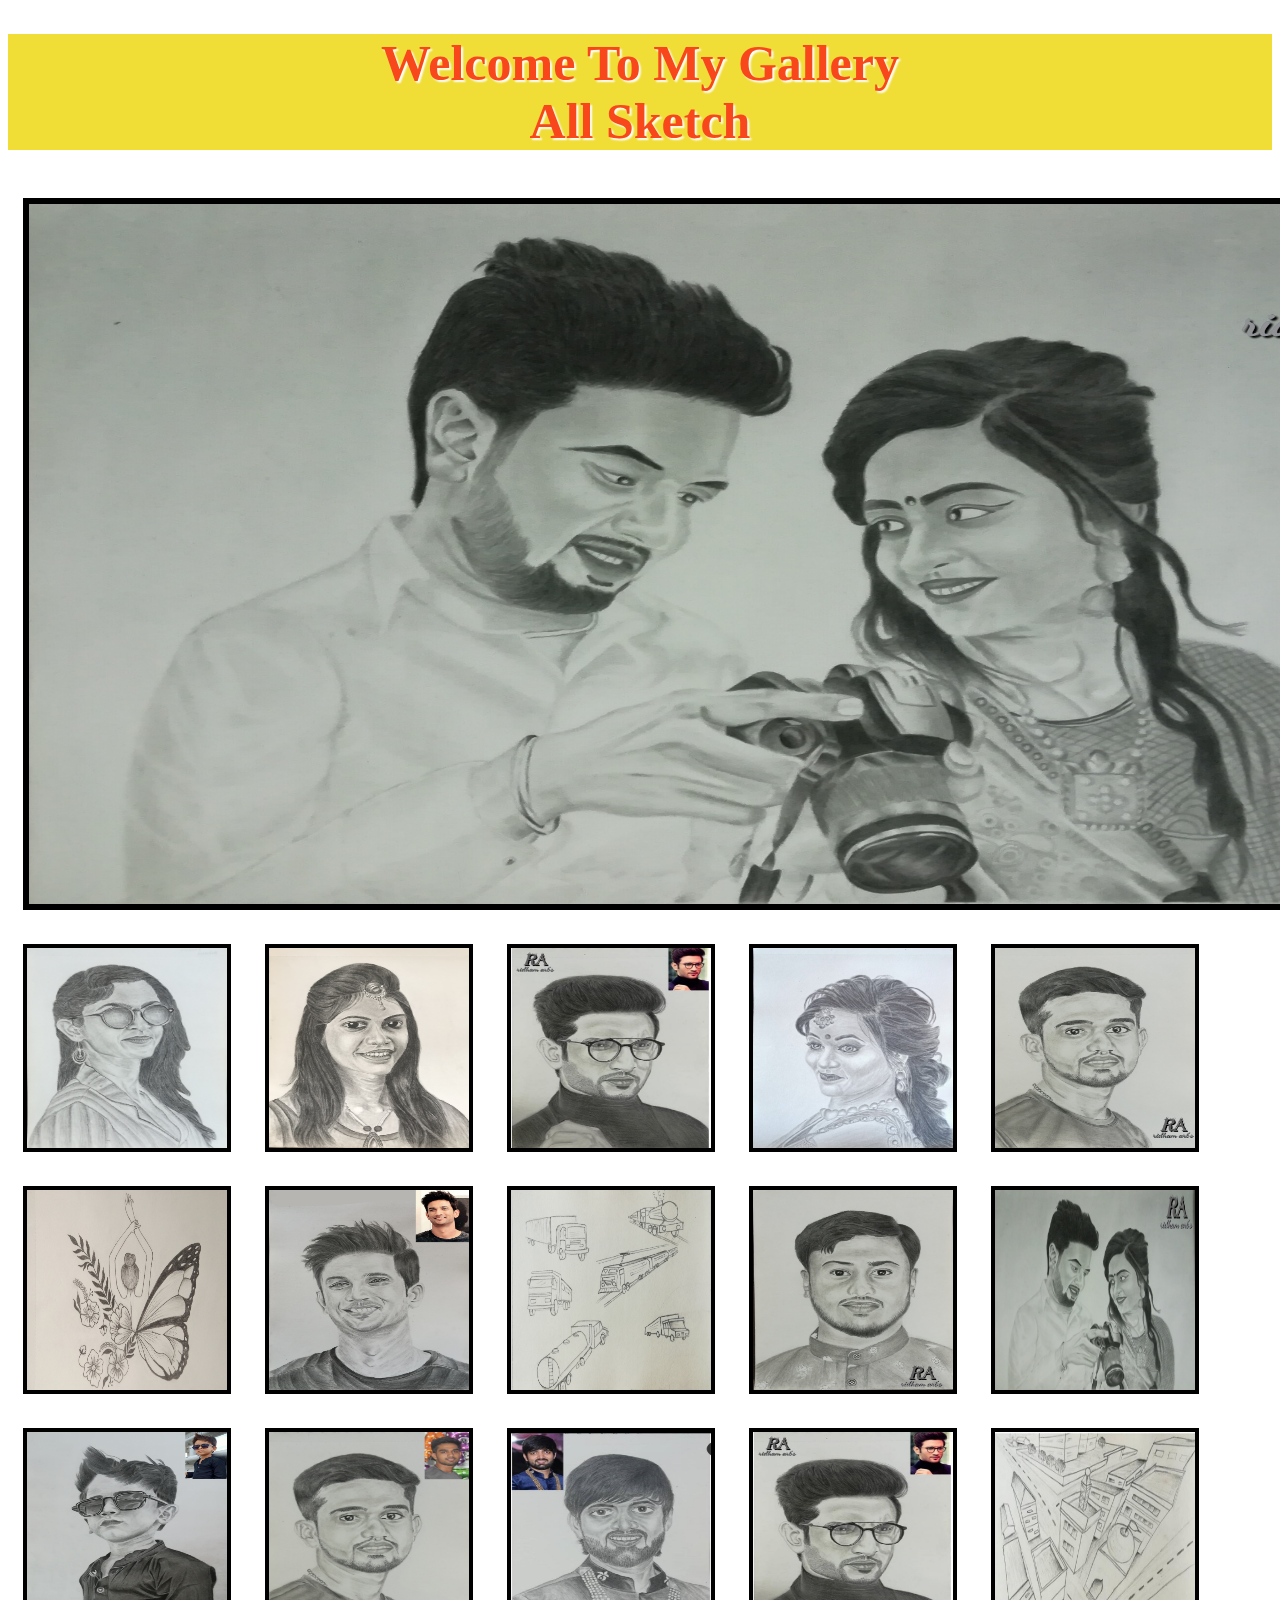
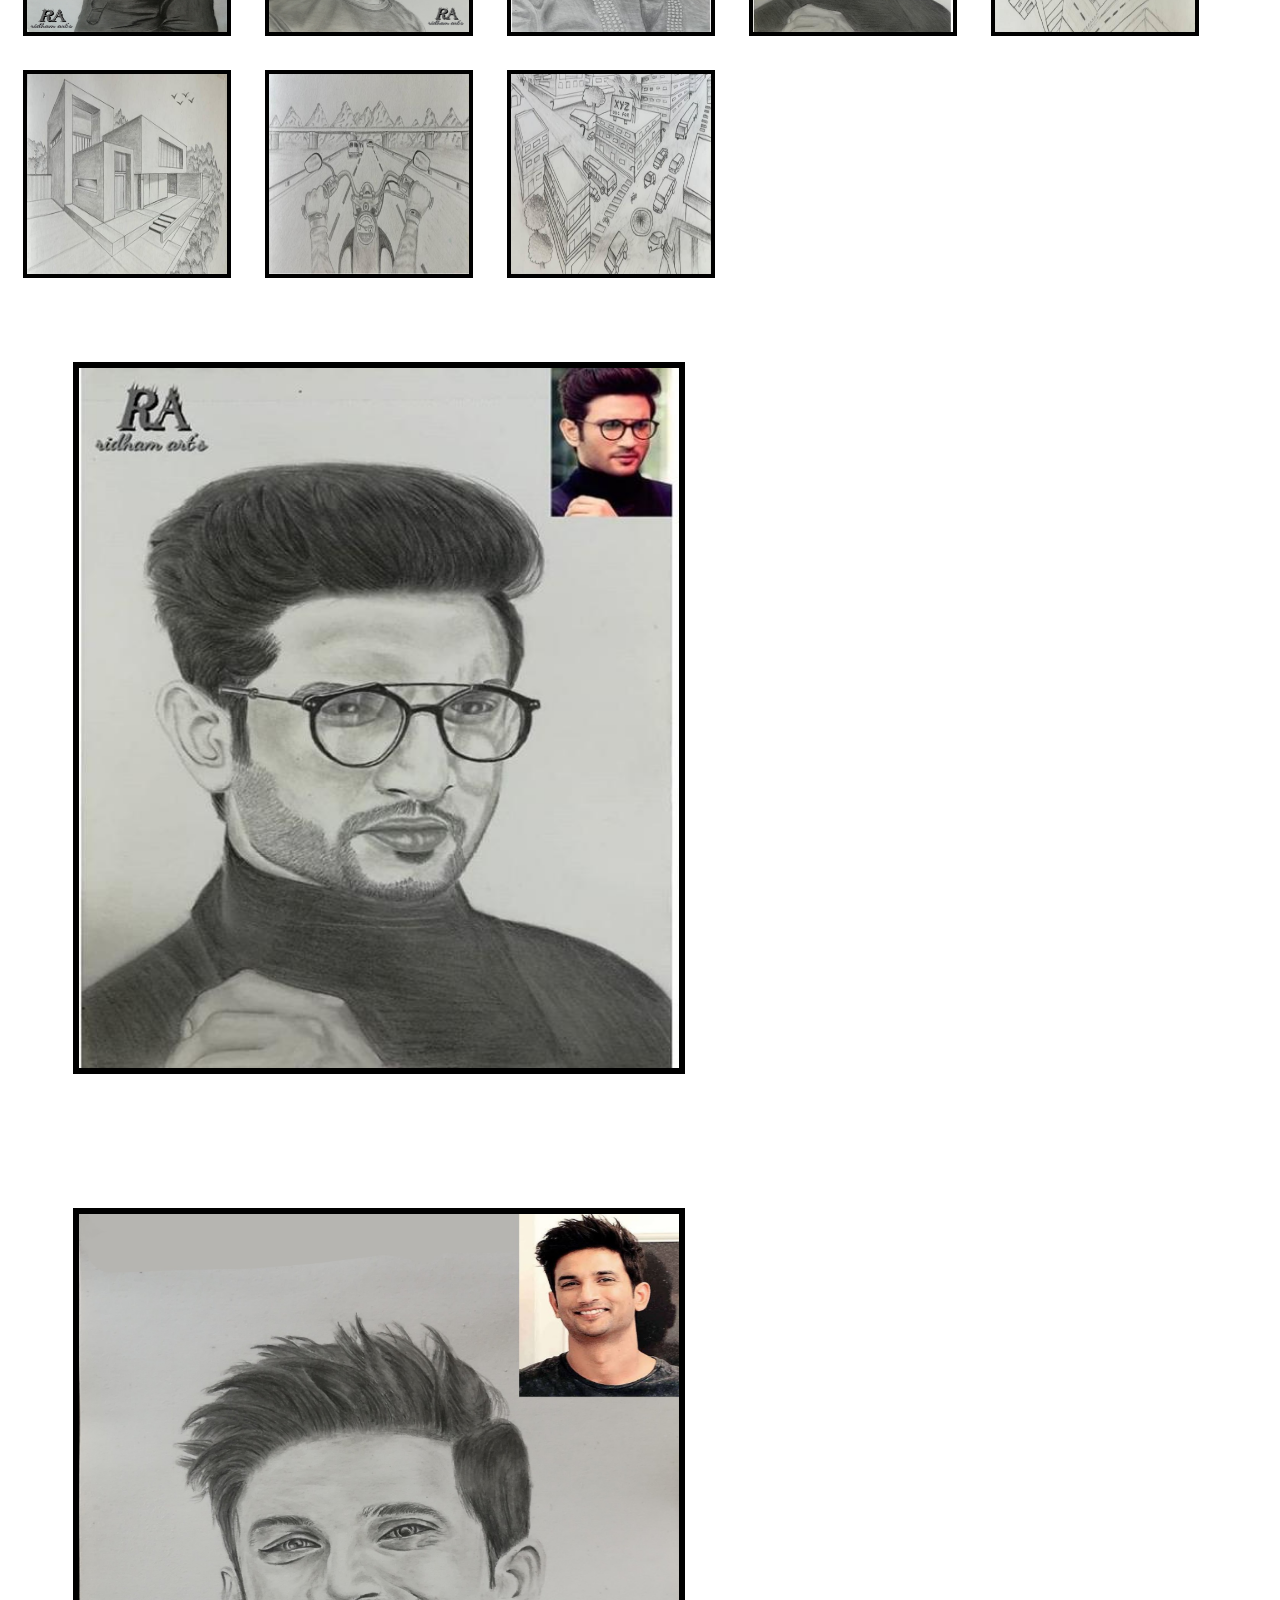
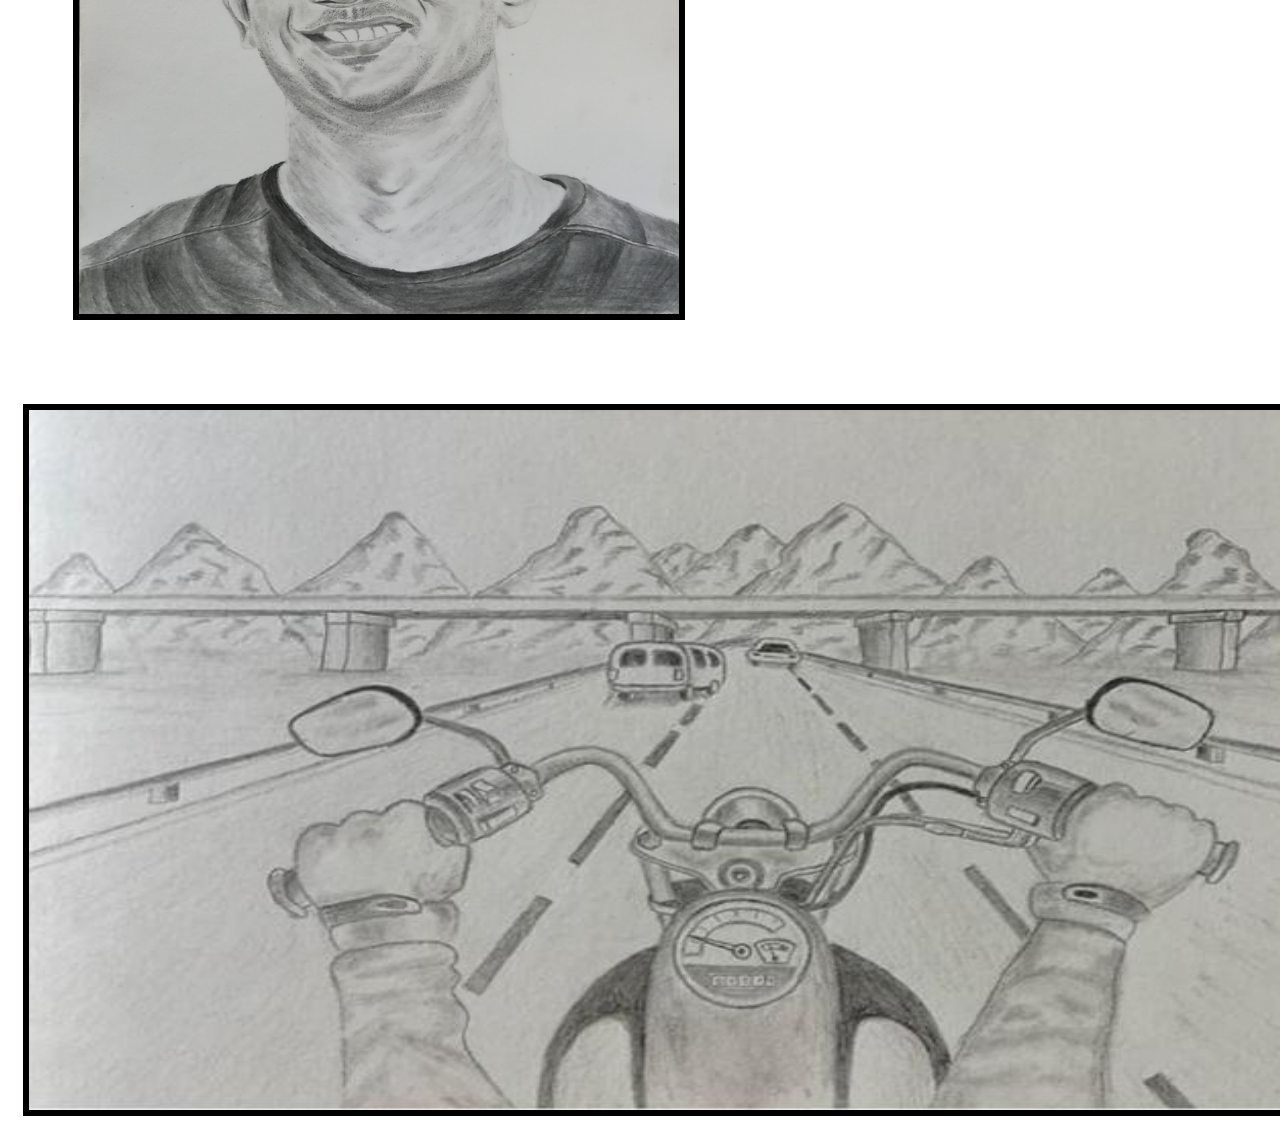
<file: gallarypage.html>
<!DOCTYPE html>
<html lang="en">
<head>
    <meta charset="UTF-8">
    <meta name="viewport" content="width=device-width, initial-scale=1.0">
    <meta http-equiv="X-UA-Compatible" content="ie=edge">
    <link rel="stylesheet" href="gallary.css">
    <title>Document</title>
</head>
<body>
    <p >
        <h1 class="welcome">
            Welcome To My Gallery<br>
            All Sketch</h1>
    </p>
    <div class="box">
    <div>
        <img class="img" src="s15.jpg" alt="loading" width="700px">
   
        <img class="img1" src="s1.jpg" alt="loading">

        <img class="main" src="s2.jpg" alt="loading">

        <img class="img2" src="s20.jpg" alt="loading">

        <img class="img3" src="s4.jpg" alt="loading">
        
        <img class="main" src="s5.jpg" alt="loading">

        <img class="main" src="s11.jpg" alt="loading">

        <img class="main" src="s6.jpg" alt="loading">

        <img class="main" src="s8.jpg" alt="loading">

        <img class="main" src="s9.jpg" alt="loading">

        <img class="main" src="s15.jpg" alt="loading">

        <img class="main" src="s16.jpg" alt="loading">

        <img class="main" src="s17.jpg" alt="loading">

        <img class="main" src="s18.jpg" alt="loading">

        <img class="main" src="s20.jpg" alt="loading">

        <img class="main" src="s19.jpg" alt="loading">

        <img class="main" src="s21.jpg" alt="loading">

        <img class="main" src="s22.jpg" alt="loading">

        <img class="main" src="s23.jpg" alt="loading">

        <img class="main2" src="s20.jpg" alt="loading">

        <img class="main2" src="s6.jpg" alt="loading">

        <img class="main3" src="s22.jpg" alt="loading">
    </div>
    <div>
       
    </div>
</div>
    </body>
    </html>
</file>
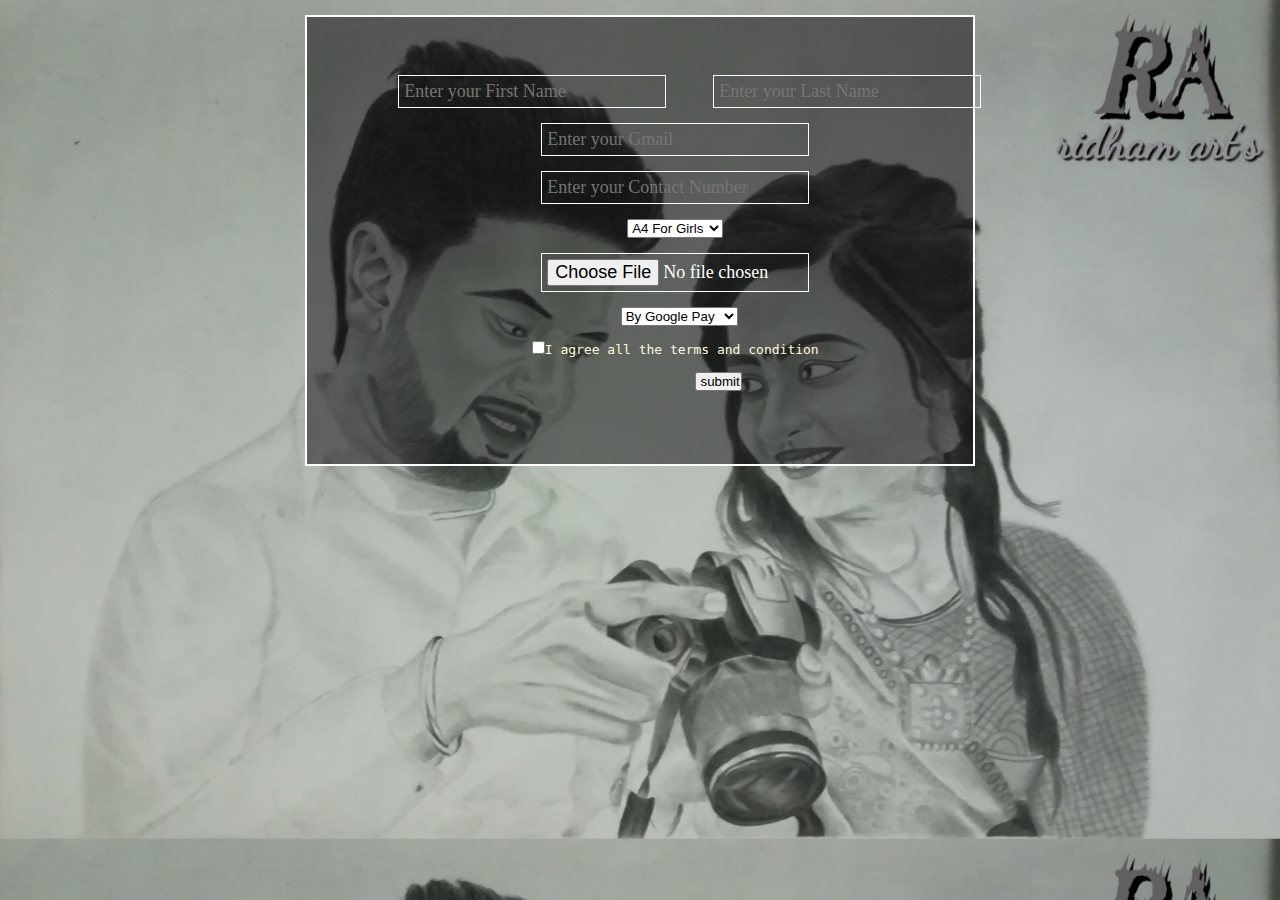
<file: order.html>
<!DOCTYPE html>
<html lang="en">
<head>
    <meta charset="UTF-8">
    <meta name="viewport" content="width=device-width, initial-scale=1.0">
    <meta http-equiv="X-UA-Compatible" content="ie=edge">
    <title>Document</title>
    <link rel="stylesheet" href="order.css">
</head>
<body background="s15.jpg">
    <pre>
    <div class="registation">
        <form  id="registation" method="post"action="...php">
          <input type="text" name="fname" id="name" placeholder="Enter your First Name">      <input type="text" name="lname" id="name" placeholder="Enter your Last Name"> <br>
          <input type="email" name="email" id="name" placeholder="Enter your Gmail"> <br>
          <input type="number" name="contact" id="name" placeholder="Enter your Contact Number"> <br>
          <select id="size">  <br>
                <option value="A4">A4 For Girls</option> <br>
                <option value="A3">A3 For Girls</option> <br>
                <option value="A2">A2 For Girls</option> <br>
                <option value="A4">A4 For Boys</option> <br>
                <option value="A3">A3 For Boys</option> <br>
                <option value="A2">A2 For Boys</option> <br>
           </Select> 

          <input type="file"name="upload" id="name" placeholder="Upload Photo(you want to sketch)"value="select photo"> <br>
          <select >
          <option value="By Google Pay">By Google Pay</option> <br>
          <option value="By Phone Pay">By Phone Pay</option> <br>
          <option value="By Amazon Pay">By Amazon Pay</option> <br>
                        </select><br>
          <input type="checkbox" id="check"><span id="check">I agree all the terms and condition</span> <br>
                    <button type="submit" id="sub"> submit</button>
        </form>

    </div>
</pre>
</body>
</html>
</file>
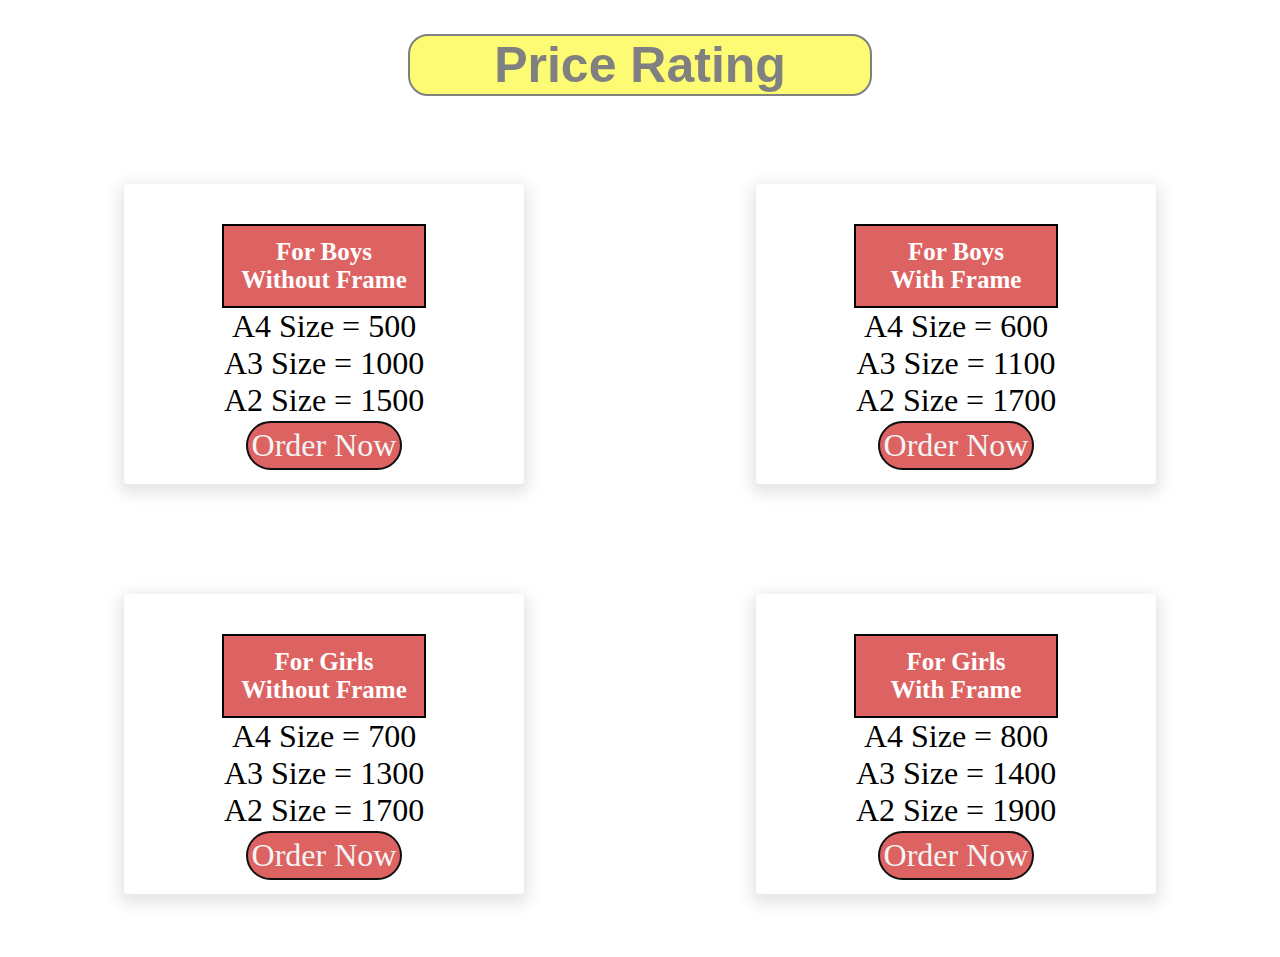
<file: price.html>
<!DOCTYPE html>
<html lang="en">
<head>
    <meta charset="UTF-8">
    <meta name="viewport" content="width=device-width, initial-scale=1.0">
    <meta http-equiv="X-UA-Compatible" content="ie=edge">
    <title>Document</title>
    <link rel="stylesheet" href="price.css">
    <style>

    </style>
</head>
<body bgcolor="white">
    <h1 class="heading">Price Rating</h1>
    <div class="container">
        <div class="box">
            <div class="icon">
                 For Boys<br>
                 Without Frame
            </div>
                <div class="content">
                    A4 Size = 500 <br>
                    A3 Size = 1000 <br>
                    A2 Size = 1500 <br>
                </div>
                <div>
                    
                    <a class="order" href="order.html">Order Now </a>
                </div>
               
        </div>

        <div class="box">
            <div class="icon">
                For Boys <br>
                 With Frame
            </div>
                <div class="content">
                    A4 Size = 600 <br>
                    A3 Size = 1100 <br>
                    A2 Size = 1700 <br>

                    <a class="order" href="order.html">Order Now</a>
                </div>
        </div>
        <div class="box">
            <div class="icon">
                 For Girls<br>
                 Without Frame
            </div>
                <div class="content">
                    A4 Size = 700 <br>
                    A3 Size = 1300 <br>
                    A2 Size = 1700 <br>
                </div>
                <div>
                    
                    <a class="order" href="order.html">Order Now </a>
                </div>
               
        </div>

        <div class="box">
            <div class="icon">
                For Girls <br>
                 With Frame
            </div>
                <div class="content">
                    A4 Size = 800 <br>
                    A3 Size = 1400 <br>
                    A2 Size = 1900 <br>

                    <a class="order" href="order.html">Order Now</a>
                </div>
    </div>
        
</body>
</html>
</file>
<file: gallary.css>
.img{
    
        width: 1470px;
        height: 700px;
        border-image: auto;
        margin: 15px;
        left: 500px;
        border: 6px solid black;
    }
.img1{
   
    width: 200px;
    height: 200px;
    margin: 15px;
  
    border: 4px solid black;
}
.img2{
    width: 200px;
    height: 200px;
    margin: 15px;
    border: 4px solid black;
}
.img3{
    width: 200px;
    height: 200px;
    margin: 15px;
    border: 4px solid black;
}
.main{
    width: 200px;
    height: 200px;
    margin: 15px;
    border: 4px solid black;
    bottom: 300px;     
}
.welcome{
    font-size: 50px;
    font-family: 'Times New Roman', Times, serif;
    text-align: center;
    color: rgb(247, 71, 27);
    text-shadow: 2px 2px 2px white;
    background: rgba(238, 217, 29, 0.89);
    opacity: initial;
}
.main2{
    width: 600px;
        height: 700px;
        border-image: auto;
        margin: 65px;
        left: 500px;
        border: 6px solid black;
}
.main3{
    width: 1470px;
    height: 700px;
    border-image: auto;
    margin: 15px;
    left: 500px;
    border: 6px solid black;
}
.welcome:hover
{
    background-color: rgb(250, 234, 228);
}
</file>
<file: order.css>
*{
    margin: 0;
    padding: 0;
    
}
body{
   
    background-size: cover;
}
.registation{
    margin: auto;
    width: 50%;
    text-align: center;
    color: white;
    background: rgba(12, 12, 12, 0.5);
    border: 2px solid white;
    padding: 13px;
    color: cornsilk;

}
#name{
    width: 40%;
    padding: 5px;
    border-radius: 5px 5px solid white;
    border: 1px solid white;
    outline: 0;
    font-family: serif;
    font-size: 18px;
    background: none;
    color: white;
}
#sub:hover{
    background: rgb(238, 112, 10);
}
</file>
<file: price.css>
.container{
        display: flex;
        flex-wrap: wrap;
        justify-content: space-around;
}
.container  .box{                
        position: relative;
        width: 400px;
        height: 300px;
        padding: 40px;
        background: #fff;
        box-shadow: 0 5px 15px 5px rgba(0,0,0,0.1);
        border-radius: 4px;
        margin: 55px;
        box-sizing: border-box;
        overflow: hidden;
        text-align: center;
}
.container .box .icon{
      position: relative;
        width: 200px;
        height: 80px;
        color: #fff;
        background: rgb(221, 99, 99);
        display: flex;
        justify-content: center;
        align-items: center;
        margin: 0 auto;
        border-radius: 0%;
        font-size: 25px;
        font-weight: 700;
        transition: 1s;
        text-align: center;
        border: 2px solid black;
        border-radius: 2px solid black;
}
.container .box: nth-child(1) .icon{
        box-shadow: 0 0 0 0 #e91e63;
        background: #e91e63;
}
.container .box: nth-child(1):hover .icon{
        box-shadow: 0 0 0 400px #e91e63;
}
.heading{
        font-size: 50px;
        text-align: center; 
        font-family: sans-serif;
        color: gray;
        text-shadow: 2px honeydew;
        background: rgb(253, 251, 115);
        margin-left: 400px;
        margin-right: 400px;
        border: 2px solid gray;
        border-radius: 20px;
       
}
.content{
        font-size: 32px;
}
.order{
        background-color: rgb(221, 99, 99);
            border: none;
            color:rgb(243, 245, 245);
            padding: 4px;
            text-align: center;
            text-decoration: none;
            display: inline-block;
            font-size: 32px; 
            margin: 2px 2px;
            cursor: pointer;
            border:2px solid rgb(15, 15, 15);
            border-radius:100px;
            position: center;
           transition: step-start;
           transition: 1s;
        
}
.head{
        font-size: 50px;
        text-align: center; 
        font-family: sans-serif;
        color: gray;
        text-shadow: 2px honeydew;
        background: rgb(253, 251, 115);
        margin-left: 550px;
        margin-right: 550px;
        border: 2px solid gray;
        border-radius: 20px;
         
}
a:hover{
        background-color:rgb(252, 145, 145) ;
}
a:visited{
        background-color: rgb(148, 253, 244);
        color: black;
        animation: 4s;
        transition: step-start;
}
</file>
